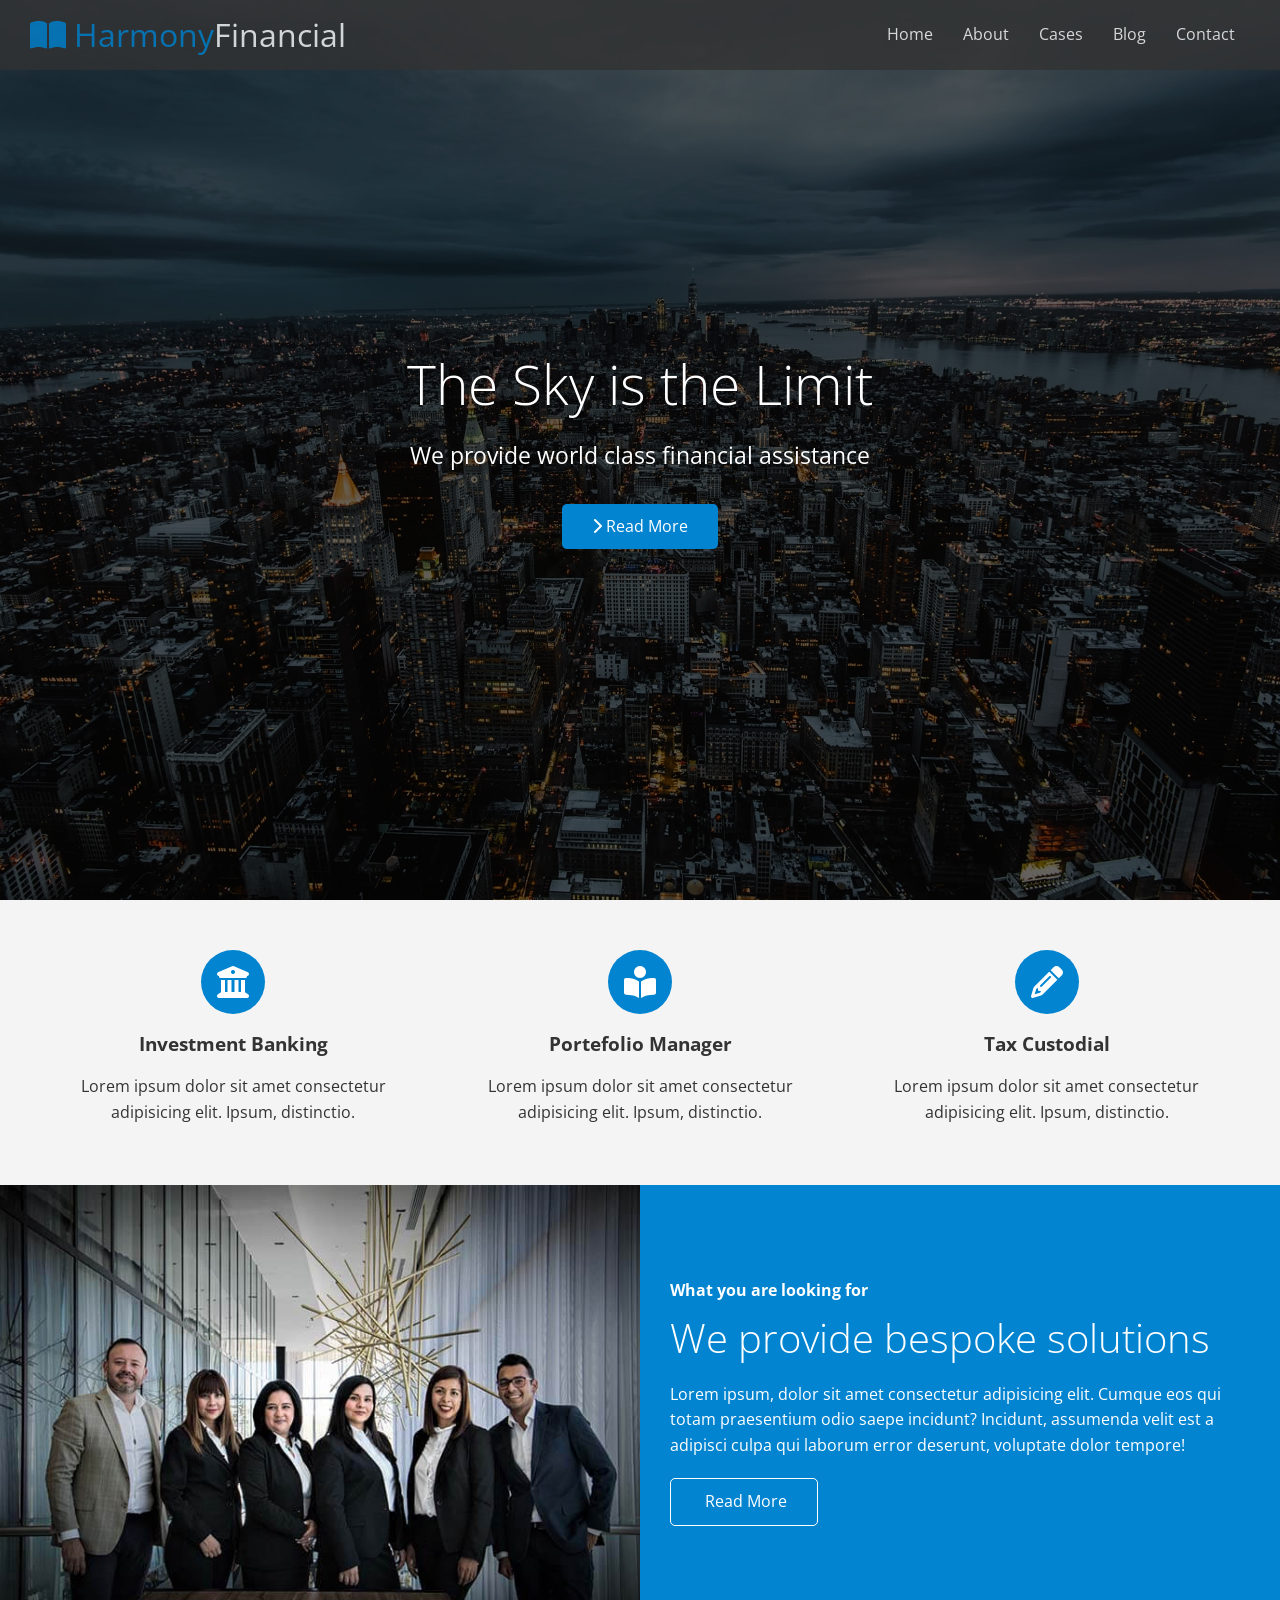
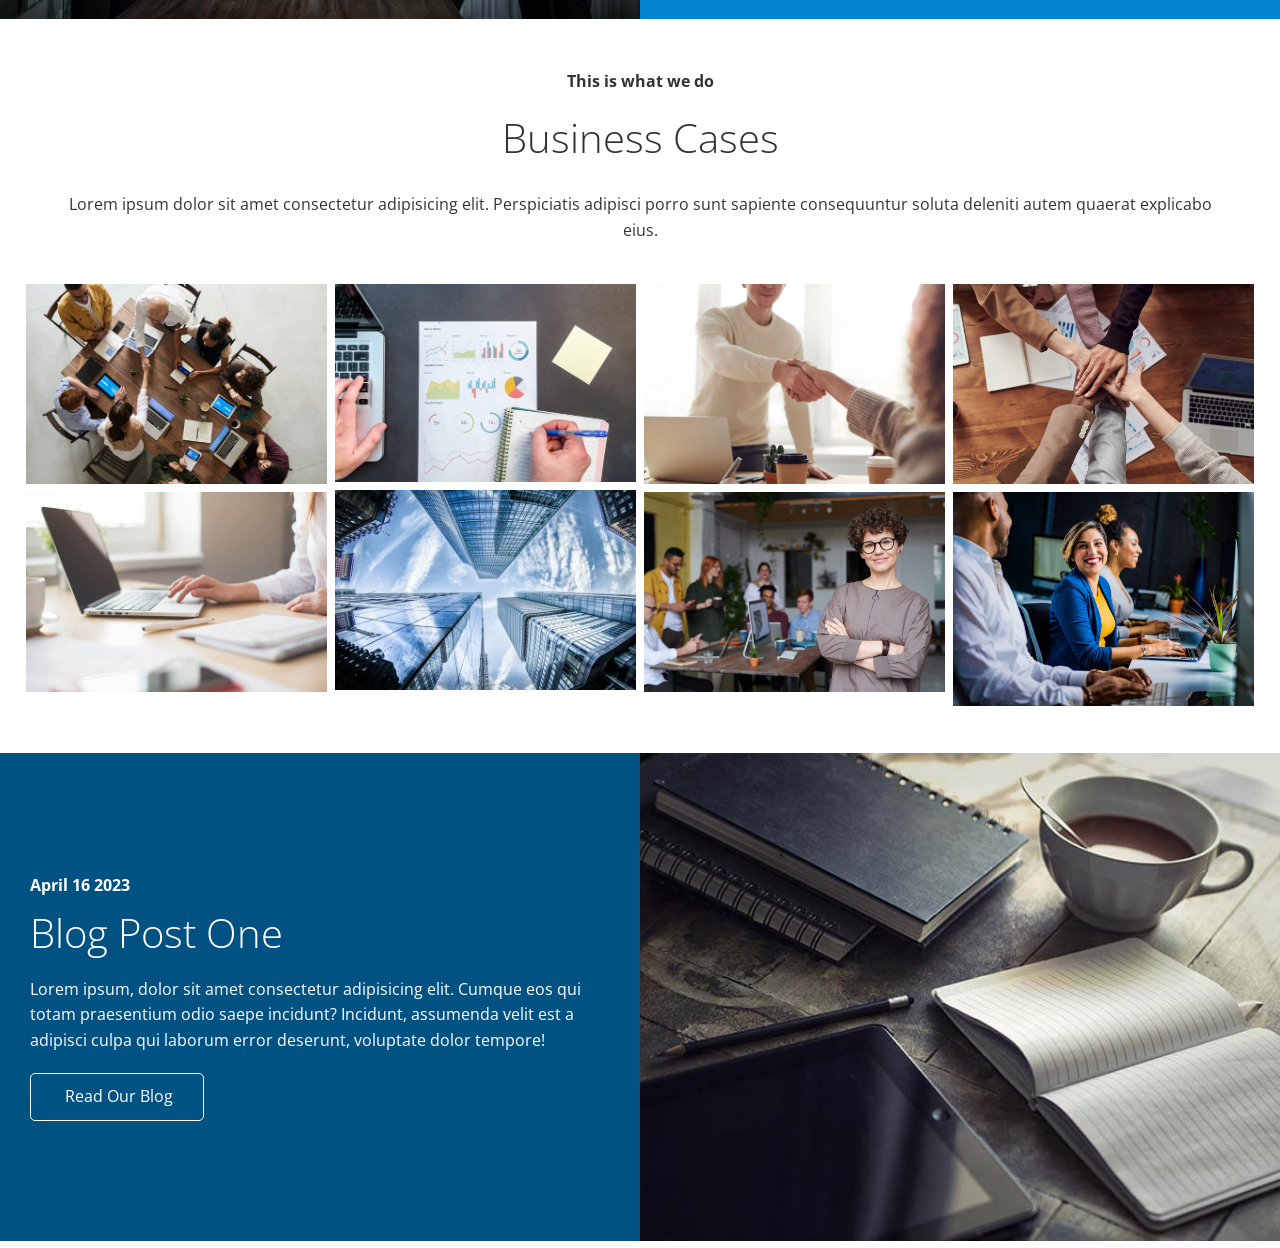
<file: Projeto Banco - Assistência Financeira/index.html>
<!DOCTYPE html>
<html lang="en">
  <head>
    <meta charset="UTF-8" />
    <meta name="viewport" content="width=device-width, initial-scale=1.0" />
    <link rel="stylesheet" href="Css/utilities.css" />
    <link rel="stylesheet" href="Css/style.css" />
    <link
      rel="stylesheet"
      href="https://cdnjs.cloudflare.com/ajax/libs/font-awesome/6.4.0/css/all.min.css"
    />
    <title>Welcome To Harmony Financial</title>
  </head>
  <body id="home">
    <header class="hero">
      <div id="navbar" class="navbar">
        <h1 class="logo">
          <span class="text-primary"
            ><i class="fas fa-book-open"></i> Harmony</span
          >Financial
        </h1>
        <nav>
          <ul>
            <li><a href="#home">Home</a></li>
            <li><a href="#about">About</a></li>
            <li><a href="#cases">Cases</a></li>
            <li><a href="#blog">Blog</a></li>
            <li><a href="#contact">Contact</a></li>
          </ul>
        </nav>
      </div>

      <div class="content">
        <h1>The Sky is the Limit</h1>
        <p>We provide world class financial assistance</p>
        <a href="#about" class="btn"
          ><i class="fas fa-chevron-right"></i> Read More</a
        >
      </div>
    </header>

    <main>
      <!---About:Icons--->
      <section id="about" class="icons bg-light">
        <div class="flex-items">
          <div>
            <i class="fas fa-university fa-2x"></i>
            <div>
              <h3>Investment Banking</h3>
              <p>
                Lorem ipsum dolor sit amet consectetur adipisicing elit. Ipsum,
                distinctio.
              </p>
            </div>
          </div>
          <div>
            <i class="fas fa-book-reader fa-2x"></i>
            <div>
              <h3>Portefolio Manager</h3>
              <p>
                Lorem ipsum dolor sit amet consectetur adipisicing elit. Ipsum,
                distinctio.
              </p>
            </div>
          </div>
          <div>
            <i class="fas fa-pencil-alt fa-2x"></i>
            <div>
              <h3>Tax Custodial</h3>
              <p>
                Lorem ipsum dolor sit amet consectetur adipisicing elit. Ipsum,
                distinctio.
              </p>
            </div>
          </div>
        </div>
      </section>
      <!--About:Solutions-->
      <section class="solutions flex-columns">
        <div class="row">
          <div class="column">
            <div class="column-1">
              <img src="./Img/home/people.jpg" alt="people" />
            </div>
          </div>
          <div class="column">
            <div class="column-2 bg-primary">
              <h4>What you are looking for</h4>
              <h2>We provide bespoke solutions</h2>
              <p>
                Lorem ipsum, dolor sit amet consectetur adipisicing elit. Cumque
                eos qui totam praesentium odio saepe incidunt? Incidunt,
                assumenda velit est a adipisci culpa qui laborum error deserunt,
                voluptate dolor tempore!
              </p>
              <a href="#" class="btn btn-outline">
                <i class="fas fa-chevron"></i>
                Read More
              </a>
            </div>
          </div>
        </div>
      </section>
      <!--Cases---->
      <section id="cases" class="cases flex-grid section-padding">
        <header class="section-header">
          <h4>This is what we do</h4>
          <h2>Business Cases</h2>
          <p>
            Lorem ipsum dolor sit amet consectetur adipisicing elit.
            Perspiciatis adipisci porro sunt sapiente consequuntur soluta
            deleniti autem quaerat explicabo eius.
          </p>
        </header>
        <div class="row">
          <div class="column">
            <img src="./Img/cases/cases1.jpg" alt="cases1" />
            <img src="./Img/cases/cases2.jpg" alt="cases2" />
          </div>
          <div class="column">
            <img src="./Img/cases/cases3.jpg" alt="cases1" />
            <img src="./Img/cases/cases4.jpg" alt="cases2" />
          </div>
          <div class="column">
            <img src="./Img/cases/cases5.jpg" alt="cases1" />
            <img src="./Img/cases/cases6.jpg" alt="cases2" />
          </div>
          <div class="column">
            <img src="./Img/cases/cases7.jpg" alt="cases1" />
            <img src="./Img/cases/cases8.jpg" alt="cases2" />
          </div>
        </div>
      </section>
      <!--Blog-->
      <section id="blog" class="blog flex-columns flex-reverse">
        <div class="row">
          <div class="column">
            <div class="column-1">
              <img src="./Img/home/blog.jpg" alt="blog" />
            </div>
          </div>
          <div class="column">
            <div class="column-2 bg-dark">
              <h4>April 16 2023</h4>
              <h2>Blog Post One</h2>
              <p>
                Lorem ipsum, dolor sit amet consectetur adipisicing elit. Cumque
                eos qui totam praesentium odio saepe incidunt? Incidunt,
                assumenda velit est a adipisci culpa qui laborum error deserunt,
                voluptate dolor tempore!
              </p>
              <a href="#" class="btn btn-outline">
                <i class="fas fa-chevron"></i>
                Read Our Blog
              </a>
            </div>
          </div>
        </div>
      </section>
    </main>
  </body>
</html>
</file>
<file: Projeto Banco - Assistência Financeira/Css/utilities.css>
/* Text colors*/

.text-primary {
  color: #0284d0;
}

.text-secondary {
  color: #028d;
}

/* Button */

.btn {
  cursor: pointer;
  display: inline-block;
  padding: 10px 30px;
  color: #fff;
  background-color: #0284d0;
  border: none;
  border-radius: 5px;
}

.btn:hover {
  opacity: 0.9;
}

.btn-primary,
.bg-primary {
  background: #0284d0;
  color: #fff;
}
.btn-secondary,
.bg-secondary {
  background: #7566ff;
  color: #fff;
}
.btn-dark,
.bg-dark {
  background: #005282;
  color: #fff;
}
.btn-light,
.bg-light {
  background: #f4f4f4;
  color: #333;
}

.btn-outline {
  background: transparent;
  border: 1px solid #fff;
}

/* Flex Items*/
.flex-items {
  display: flex;
  text-align: center;
  justify-content: center;
  align-items: center;
  height: 100%;
}

.flex-items > div {
  padding: 20px;
}

/* Flex Columns*/

.flex-columns.flex-reverse .row {
  flex-direction: row-reverse;
}

.flex-columns .row {
  display: flex;
  flex-direction: row;
  flex-wrap: wrap;
  width: 100%;
}

.flex-columns .column {
  display: flex;
  flex-direction: column;
  flex-basis: 100%;
  flex: 1;
}
.flex-columns .column-1,
.flex-columns .column-2 {
  height: 100%;
}

.flex-columns img {
  width: 100%;
  height: 100%;
  object-fit: cover;
}

.flex-columns .column-2 {
  display: flex;
  flex-direction: column;
  align-items: flex-start;
  justify-content: center;
  padding: 30px;
}

.flex-columns h2 {
  font-size: 40px;
  font-weight: 100;
}
.flex-columns h4 {
  margin-bottom: 10px;
}
.flex-columns p {
  margin: 20px 0;
}

/*Section Header*/

.section-header {
  padding: 30px;
  display: flex;
  flex-direction: column;
  align-items: center;
  justify-content: center;
  text-align: center;
}

.section-header h2 {
  font-size: 40px;
  margin: 20px 0;
}

.section-padding {
  padding: 20px 20px 40px;
}

/*Flex Grid*/

.flex-grid .row {
  display: flex;
  flex-wrap: wrap;
  padding: 0 2px;
}

.flex-grid .column {
  flex: 25%;
  max-width: 25%;
  padding: 0 4px;
}
</file>
<file: Projeto Banco - Assistência Financeira/Css/style.css>
@import url("https://fonts.googleapis.com/css2?family=Open+Sans:wght@300;400&display=swap");

* {
  box-sizing: border-box;
  padding: 0;
  margin: 0px;
}

body {
  font-family: "Open Sans", sans-serif;
  background: #fff;
  color: #333;
  line-height: 1.6;
}

ul {
  list-style: none;
}

a {
  color: #333;
  text-decoration: none;
}

h1,
h2 {
  font-weight: 300;
  line-height: 1.2;
}

p {
  margin: 10px 0px;
}

img {
  width: 100%;
}

/*NavBar*/
.navbar {
  display: flex;
  align-items: center;
  justify-content: space-between;
  background-color: #333;
  color: #fff;
  opacity: 0.8;
  width: 100%;
  height: 70px;
  position: fixed;
  top: 0px;
  padding: 0 30px;
}
.navbar a {
  color: #fff;
  padding: 10px 10px;
  margin: 0 5px;
}

.navbar a:hover {
  border-bottom: #0284d0 2px solid;
}

.navbar ul {
  display: flex;
}

.navbar .logo {
  font-weight: 400;
}

/* Header*/
.hero {
  background: url("../Img/home/showcase1.jpg") no-repeat center center/cover;
  height: 100vh;
  position: relative;
  color: #fff;
}

.hero .content {
  display: flex;
  flex-direction: column;
  align-items: center;
  justify-content: center;
  text-align: center;
  height: 100%;
  padding: 0 20px;
}

.hero .content h1 {
  font-size: 55px;
}

.hero .content p {
  font-size: 23px;
  max-width: 600px;
  margin: 20px 0 30px;
}

.hero::before {
  content: "";
  position: absolute;
  top: 0;
  left: 0;
  width: 100%;
  height: 100%;
  background: rgba(0, 0, 0, 0.6);
}

.hero * {
  z-index: 10;
}

/*Icons*/

.icons {
  padding: 30px;
}

.icons h3 {
  font-weight: bold;
  margin-bottom: 15px;
}

.icons i {
  background-color: #0284d0;
  color: #fff;
  padding: 1rem;
  border-radius: 50%;
  margin-bottom: 15px;
}

.cases img:hover {
  opacity: 0.7;
}
</file>
